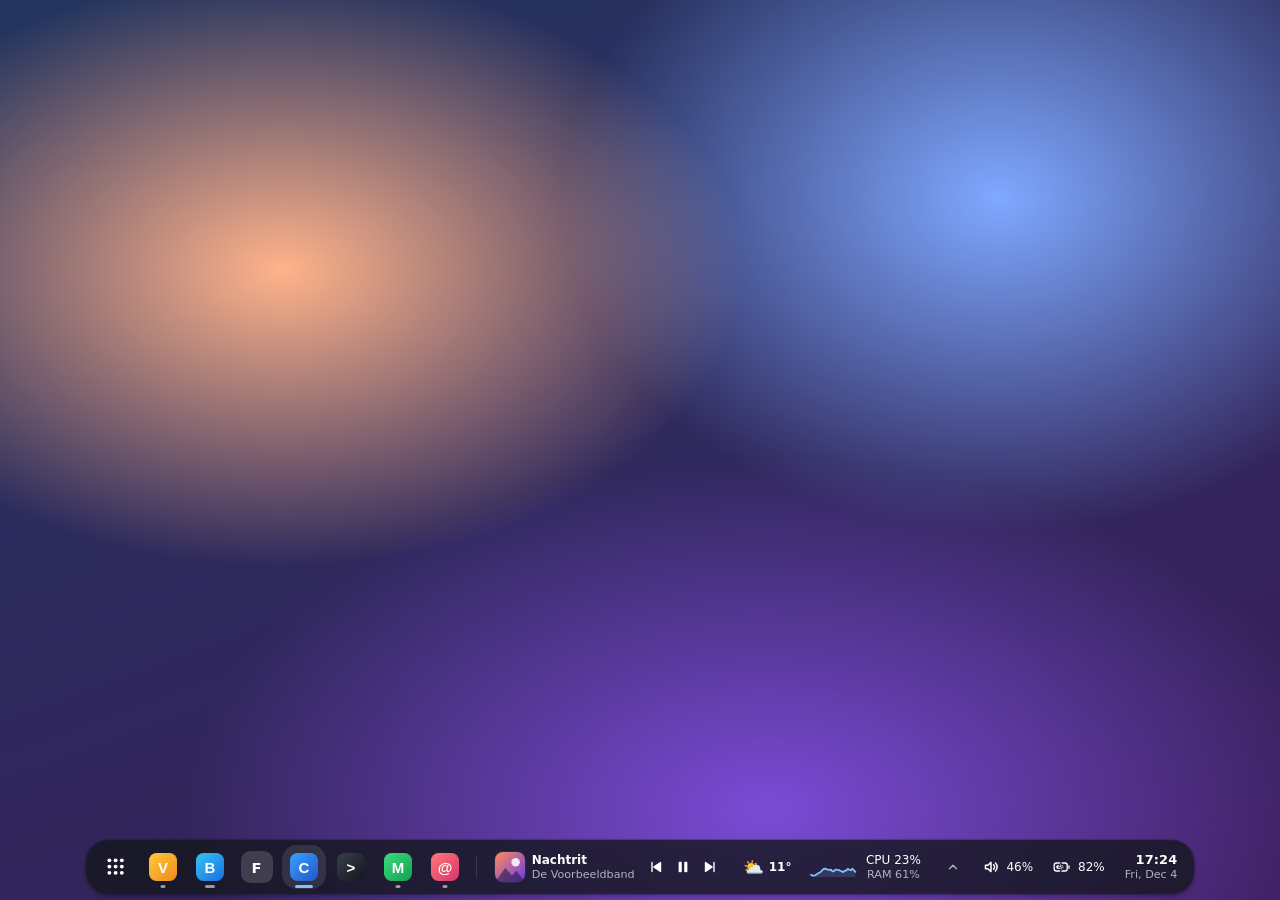
<file: ui/index.html>
<!doctype html>
<html lang="nl">
<head>
  <meta charset="utf-8">
  <meta name="viewport" content="width=device-width, initial-scale=1">
  <title>Dockey</title>
  <link rel="stylesheet" href="style.css">
</head>
<body class="dock-page">
  <div id="strip">
    <div id="dock">
      <button id="start" class="tile" title="Start"></button>
      <div id="apps"></div>
      <div class="sep" id="sep"></div>
      <div id="widgets"></div>
    </div>
  </div>
  <script type="module" src="dock.js"></script>
</body>
</html>
</file>
<file: ui/style.css>
/* Dockey — gedeelde stijl voor de balk (index.html) en het paneel (popup.html). */

:root {
  --pill: 54px;
  --icon: 32px;
  --radius: 22px;
  --margin: 6px;
  --font: 12px;
  /* Beweging: --ease voor vlakken, --spring voor iconen (schiet licht door). */
  --ease: cubic-bezier(.2, .8, .2, 1);
  --spring: cubic-bezier(.34, 1.56, .64, 1);
  --display: "Segoe UI Variable Display", "Segoe UI", system-ui, sans-serif;
  font-family: "Segoe UI Variable Text", "Segoe UI", system-ui, sans-serif;
}
html[data-size="s"] { --pill: 44px; --icon: 26px; --radius: 17px; --font: 11.5px; }
html[data-size="l"] { --pill: 64px; --icon: 40px; --radius: 26px; --font: 13px; }

/* ------------------------------------------------------------ thema's -- */
/* Elk thema levert dezelfde set kleuren. Plat, zoals Windows 11: een effen
   (doorschijnende) kleur zonder glans of lichtranden, met een dunne rand
   (--border), een haarfijne contour buitenom (--ring) die de balk ook op een
   licht bureaublad afbakent, en een zachte schaduw (--drop). Die schaduw
   blijft binnen de marge van 6 px rond de balk, anders snijdt de rand van het
   venster hem af. */

/* Rookglas: donker, licht doorschijnend. Geen lichte lijn rondom (die viel op
   een donkere achtergrond hard op), wel een donkere contour buitenom. */
html, html[data-theme="rookglas"] {
  --bg: rgba(21, 23, 31, .8);
  --bg-solid: #1c1e27;
  --border: rgba(255, 255, 255, .06);
  --ring: rgba(0, 0, 0, .32);
  --drop: 0 2px 5px rgba(0, 0, 0, .3);
  --ink: #fff;
  --ink-2: rgba(255, 255, 255, .66);
  --hover: rgba(255, 255, 255, .1);
  --pressed: rgba(255, 255, 255, .16);
  --line: rgba(255, 255, 255, .12);
  --accent: #7cc4ff;
  --panel: rgba(27, 29, 38, .98);
  --card: rgba(255, 255, 255, .045);
  --thumb: rgba(255, 255, 255, .17);
  --danger: #ff8f8f;
  --warn: #ffcf70;
  --bg-max: rgba(25, 27, 35, .97);
}
html[data-theme="glas"] {
  --bg: rgba(60, 72, 98, .8);
  --bg-solid: #4c5a74;
  --border: rgba(255, 255, 255, .16);
  --ring: rgba(10, 20, 40, .22);
  --drop: 0 2px 6px rgba(10, 20, 40, .26);
  --ink: #fff;
  --ink-2: rgba(255, 255, 255, .88);
  --hover: rgba(255, 255, 255, .18);
  --pressed: rgba(255, 255, 255, .28);
  --line: rgba(255, 255, 255, .28);
  --accent: #fff;
  --panel: rgba(70, 82, 104, .97);
  --card: rgba(255, 255, 255, .09);
  --thumb: rgba(255, 255, 255, .3);
  --danger: #ffb0b0;
  --warn: #ffe08f;
  --bg-max: rgba(72, 84, 107, .96);
}
html[data-theme="zwart"] {
  --bg: #0b0b0d;
  --bg-solid: #0b0b0d;
  --border: rgba(255, 255, 255, .05);
  --ring: rgba(0, 0, 0, .5);
  --drop: 0 2px 5px rgba(0, 0, 0, .4);
  --ink: #f4f4f6;
  --ink-2: rgba(244, 244, 246, .6);
  --hover: rgba(255, 255, 255, .08);
  --pressed: rgba(255, 255, 255, .14);
  --line: rgba(255, 255, 255, .1);
  --accent: #fff;
  --panel: #121215;
  --card: rgba(255, 255, 255, .04);
  --thumb: rgba(255, 255, 255, .16);
  --danger: #ff8f8f;
  --warn: #ffcf70;
  --bg-max: #0b0b0d;
}
html[data-theme="wit"] {
  --bg: rgba(250, 250, 252, .96);
  --bg-solid: #fafafc;
  --border: rgba(0, 0, 0, .07);
  --ring: rgba(0, 0, 0, .05);
  --drop: 0 2px 6px rgba(20, 24, 40, .13);
  --ink: #16181d;
  --ink-2: rgba(22, 24, 29, .6);
  --hover: rgba(0, 0, 0, .055);
  --pressed: rgba(0, 0, 0, .1);
  --line: rgba(0, 0, 0, .09);
  --accent: #1f6fd6;
  --panel: #fdfdfe;
  --card: rgba(0, 0, 0, .035);
  --thumb: #fff;
  --danger: #c62828;
  --warn: #9a5b00;
  --bg-max: #f6f6f8;
}
html[data-theme="middernacht"] {
  --bg: linear-gradient(120deg, rgba(14, 18, 46, .93), rgba(34, 20, 64, .93));
  --bg-solid: #171637;
  --border: rgba(150, 160, 255, .12);
  --ring: rgba(5, 5, 25, .4);
  --drop: 0 2px 5px rgba(5, 5, 25, .4);
  --ink: #eef0ff;
  --ink-2: rgba(226, 230, 255, .66);
  --hover: rgba(160, 170, 255, .14);
  --pressed: rgba(160, 170, 255, .23);
  --line: rgba(160, 170, 255, .2);
  --accent: #a3adff;
  --panel: #191a3c;
  --card: rgba(160, 170, 255, .07);
  --thumb: rgba(160, 170, 255, .26);
  --danger: #ff9bb0;
  --warn: #ffd68a;
  --bg-max: linear-gradient(120deg, #11153a, #241848);
}
/* Glas met echte vervaging (acrylic, zie backdrop.rs). Windows vervaagt het
   bureaublad achter de balk en het paneel en rondt die vlakken af met een vaste
   straal van 8 px; de interface volgt die straal. De tint mag doorzichtiger,
   want wat erachter ligt is nu wazig. Zonder ondersteuning (Windows 10) blijft
   Glas zoals hierboven. */
html[data-acrylic][data-theme="glas"] {
  --bg: rgba(52, 64, 90, .5);
  --bg-max: rgba(58, 70, 96, .62);
  --panel: rgba(58, 70, 96, .62);
}
/* De vormen hieronder horen bij de stijl Dockey; de andere stijlen (onderaan)
   kiezen hun eigen hoeken. */
html[data-acrylic][data-style="dockey"] { --radius: 8px; }
html[data-acrylic][data-style="dockey"] .tile, html[data-acrylic][data-style="dockey"] .w,
html[data-acrylic][data-style="dockey"][data-layout] .tile, html[data-acrylic][data-style="dockey"][data-layout] .w { border-radius: 6px; }
html[data-acrylic][data-style="dockey"][data-layout="panel"]:not([data-max]) #dock { border-radius: var(--radius); }
html[data-acrylic][data-style="dockey"] #panel { border-radius: var(--radius); }
html[data-acrylic][data-style="dockey"] .card { border-radius: 8px; }
html[data-acrylic][data-style="dockey"] .item, html[data-acrylic][data-style="dockey"] .item > button.go { border-radius: 6px; }

/* Hoog contrast: zwart met witte lijnen en geel accent, goed leesbaar. */
html[data-theme="contrast"] {
  --bg: #000;
  --bg-solid: #000;
  --border: #fff;
  --ring: #000;
  --drop: none;
  --ink: #fff;
  --ink-2: #fff;
  --hover: rgba(255, 255, 255, .22);
  --pressed: rgba(255, 255, 255, .36);
  --line: #fff;
  --accent: #ffee00;
  --panel: #000;
  --card: #000;
  --thumb: rgba(255, 238, 0, .35);
  --danger: #ff7b7b;
  --warn: #ffee00;
  --bg-max: #000;
}

/* ------------------------------------------------- thema Automatisch -- */
/* De kleuren van de gekozen stijl. Licht of donker volgt de taakbalk van
   Windows (data-light) en het accent volgt de accentkleur van Windows
   (--sys-accent), behalve bij Adwaita en Breeze: die houden hun eigen blauw. */
html[data-theme="auto"] {
  --sys: var(--sys-accent, #0078d4);
  --bg: rgba(21, 23, 31, .8);
  --bg-solid: #1c1e27;
  --border: rgba(255, 255, 255, .06);
  --ring: rgba(0, 0, 0, .32);
  --drop: 0 2px 5px rgba(0, 0, 0, .3);
  --ink: #fff;
  --ink-2: rgba(255, 255, 255, .66);
  --hover: rgba(255, 255, 255, .1);
  --pressed: rgba(255, 255, 255, .16);
  --line: rgba(255, 255, 255, .12);
  --accent: color-mix(in srgb, var(--sys) 62%, #fff);
  --panel: rgba(27, 29, 38, .98);
  --card: rgba(255, 255, 255, .045);
  --thumb: rgba(255, 255, 255, .17);
  --danger: #ff8f8f;
  --warn: #ffcf70;
  --bg-max: rgba(25, 27, 35, .97);
}
html[data-theme="auto"][data-light] {
  --bg: rgba(250, 250, 252, .96);
  --bg-solid: #fafafc;
  --border: rgba(0, 0, 0, .07);
  --ring: rgba(0, 0, 0, .05);
  --drop: 0 2px 6px rgba(20, 24, 40, .13);
  --ink: #16181d;
  --ink-2: rgba(22, 24, 29, .6);
  --hover: rgba(0, 0, 0, .055);
  --pressed: rgba(0, 0, 0, .1);
  --line: rgba(0, 0, 0, .09);
  --accent: color-mix(in srgb, var(--sys) 85%, #000);
  --panel: #fdfdfe;
  --card: rgba(0, 0, 0, .035);
  --thumb: #fff;
  --danger: #c62828;
  --warn: #9a5b00;
  --bg-max: #f6f6f8;
}
/* Fluent: de taakbalk van Windows 11 (#202020 / #f3f3f3, Mica-achtig). */
html[data-theme="auto"][data-style="fluent"] {
  --bg: rgba(32, 32, 32, .9); --bg-solid: #202020; --bg-max: #1c1c1c;
  --panel: rgba(44, 44, 44, .98); --border: rgba(255, 255, 255, .08); --ring: rgba(0, 0, 0, .4);
  --hover: rgba(255, 255, 255, .07); --pressed: rgba(255, 255, 255, .11); --card: rgba(255, 255, 255, .05);
}
html[data-theme="auto"][data-style="fluent"][data-light] {
  --bg: rgba(243, 243, 243, .92); --bg-solid: #f3f3f3; --bg-max: #eeeeee;
  --panel: rgba(249, 249, 249, .98); --border: rgba(0, 0, 0, .08); --ring: rgba(0, 0, 0, .06);
  --hover: rgba(0, 0, 0, .045); --pressed: rgba(0, 0, 0, .08); --card: rgba(255, 255, 255, .7);
}
html[data-theme="auto"][data-style="fluent"][data-acrylic] { --bg: rgba(32, 32, 32, .62); --panel: rgba(40, 40, 40, .72); --bg-max: rgba(28, 28, 28, .9); }
html[data-theme="auto"][data-style="fluent"][data-acrylic][data-light] { --bg: rgba(243, 243, 243, .68); --panel: rgba(249, 249, 249, .78); --bg-max: rgba(238, 238, 238, .92); }
/* Cupertino: lichte of donkere, sterk vervaagde glasplaat met een lichte binnenrand. */
html[data-theme="auto"][data-style="cupertino"] {
  --bg: rgba(46, 46, 50, .86); --bg-solid: #2a2a2e; --bg-max: rgba(36, 36, 40, .97);
  --panel: rgba(40, 40, 44, .97); --border: rgba(255, 255, 255, .14); --ring: rgba(0, 0, 0, .55);
  --accent: color-mix(in srgb, var(--sys) 75%, #fff); --line: rgba(255, 255, 255, .16);
}
html[data-theme="auto"][data-style="cupertino"][data-light] {
  --bg: rgba(246, 246, 248, .9); --bg-solid: #f4f4f6; --bg-max: rgba(240, 240, 242, .98);
  --panel: rgba(250, 250, 252, .97); --border: rgba(255, 255, 255, .55); --ring: rgba(0, 0, 0, .14);
  --accent: var(--sys); --ink: #1d1d1f; --ink-2: rgba(29, 29, 31, .58); --line: rgba(0, 0, 0, .1);
}
html[data-theme="auto"][data-style="cupertino"][data-acrylic] { --bg: rgba(46, 46, 50, .5); --panel: rgba(40, 40, 44, .72); }
html[data-theme="auto"][data-style="cupertino"][data-acrylic][data-light] { --bg: rgba(250, 250, 252, .45); --panel: rgba(250, 250, 252, .74); }
/* Adwaita (GNOME): effen en dekkend, met het blauw van GNOME. */
html[data-theme="auto"][data-style="adwaita"] {
  --bg: rgba(36, 36, 36, .97); --bg-solid: #242424; --bg-max: #1e1e1e;
  --panel: #2e2e32; --border: rgba(255, 255, 255, .07); --ring: rgba(0, 0, 0, .5);
  --ink: #fff; --ink-2: rgba(255, 255, 255, .7); --hover: rgba(255, 255, 255, .1); --pressed: rgba(255, 255, 255, .16);
  --line: rgba(255, 255, 255, .13); --accent: #78aeed; --card: rgba(255, 255, 255, .08); --thumb: rgba(255, 255, 255, .15);
}
html[data-theme="auto"][data-style="adwaita"][data-light] {
  --bg: rgba(250, 250, 250, .97); --bg-solid: #fafafa; --bg-max: #f6f6f6;
  --panel: #ffffff; --border: rgba(0, 0, 0, .08); --ring: rgba(0, 0, 0, .07);
  --ink: rgba(0, 0, 6, .8); --ink-2: rgba(0, 0, 6, .55); --hover: rgba(0, 0, 6, .07); --pressed: rgba(0, 0, 6, .12);
  --line: rgba(0, 0, 6, .1); --accent: #1c71d8; --card: rgba(0, 0, 6, .04); --thumb: #fff;
}
/* Breeze (KDE Plasma): koel grijs met het Plasma-blauw. */
html[data-theme="auto"][data-style="breeze"] {
  --bg: rgba(32, 35, 38, .95); --bg-solid: #202326; --bg-max: #1c1e21;
  --panel: #292c30; --border: rgba(255, 255, 255, .08); --ring: rgba(0, 0, 0, .45);
  --ink: #fcfcfc; --ink-2: rgba(252, 252, 252, .66); --hover: rgba(61, 174, 233, .2); --pressed: rgba(61, 174, 233, .32);
  --line: rgba(252, 252, 252, .12); --accent: #3daee9; --card: rgba(252, 252, 252, .05); --thumb: rgba(61, 174, 233, .35);
}
html[data-theme="auto"][data-style="breeze"][data-light] {
  --bg: rgba(239, 240, 241, .96); --bg-solid: #eff0f1; --bg-max: #e8e9ea;
  --panel: #fcfcfc; --border: rgba(0, 0, 0, .1); --ring: rgba(0, 0, 0, .08);
  --ink: #232629; --ink-2: rgba(35, 38, 41, .62); --hover: rgba(61, 174, 233, .18); --pressed: rgba(61, 174, 233, .3);
  --line: rgba(35, 38, 41, .12); --accent: #2980b9; --card: rgba(255, 255, 255, .7); --thumb: rgba(61, 174, 233, .3);
}

/* Afgeleide kleuren, voor elk thema gelijk. */
html {
  --accent-soft: color-mix(in srgb, var(--accent) 20%, transparent);
  --accent-glow: color-mix(in srgb, var(--accent) 65%, transparent);
}

* { box-sizing: border-box; }
html, body { margin: 0; height: 100%; background: transparent; overflow: hidden; }
body { color: var(--ink); font-size: var(--font); user-select: none; -webkit-user-select: none; cursor: default; }
button { font: inherit; color: inherit; background: none; border: 0; padding: 0; cursor: default; }
button:focus-visible, input:focus-visible { outline: 2px solid var(--accent); outline-offset: 1px; }
[hidden] { display: none !important; }
svg { display: block; flex: none; }
/* Afbeeldingen (logo's, albumhoes, iconen) niet als afbeelding laten meeslepen:
   dat breekt het slepen van widgets af. */
img { -webkit-user-drag: none; user-select: none; }

/* --------------------------------------------------------------- balk -- */
#strip { height: 100%; display: flex; align-items: center; justify-content: center; padding: 0 var(--margin); transition: padding .32s var(--ease); }
#dock {
  display: flex; align-items: center; gap: 3px;
  height: var(--pill); max-width: 100%; padding: 0 7px;
  position: relative; isolation: isolate;
  border: 1px solid var(--border); border-radius: var(--radius);
  box-shadow: 0 0 0 .5px var(--ring, transparent), var(--drop, 0 2px 6px rgba(0, 0, 0, .28));
  min-width: 0;
  transition: min-width .32s var(--ease), height .32s var(--ease),
    min-height .32s var(--ease), width .32s var(--ease),
    border-radius .32s, padding .32s, box-shadow .32s;
}
/* De achtergrond in een eigen laag, zodat de transparantie-instelling
   (--bg-opacity, zie api.js) ook werkt bij een verloop als in Nacht. */
#dock::before {
  content: ""; position: absolute; inset: -1px; z-index: -1; pointer-events: none;
  border-radius: inherit; background: var(--bg); opacity: var(--bg-opacity, 1);
  transition: opacity .2s;
}
html[data-layout="bar"] { --margin: 0px; }
html[data-layout="bar"] #dock { width: 100%; border-radius: 0; border-width: 1px 0 0; box-shadow: none; padding: 0 8px; }
html[data-layout="bar"][data-pos="top"] #dock { border-width: 0 0 1px; box-shadow: none; }
html[data-layout="bar"] #sep { visibility: hidden; margin-left: auto; }

/* Paneel (zoals KDE Plasma): zwevend over de volle breedte, met een marge rondom
   en afgeronde hoeken; apps links, widgets rechts. Bij een gemaximaliseerd
   venster plakt het tegen de rand (zie data-max). */
html[data-layout="panel"] #dock { width: 100%; padding: 0 8px; border-radius: calc(var(--radius) - 6px); }
html[data-layout="panel"] #sep { visibility: hidden; margin-left: auto; }

/* Een venster staat tegen de balk aan: de dock schuift uit tot de volle
   breedte én hoogte van zijn strook en wordt ondoorzichtig, zodat er geen
   bureaubladachtergrond meer rond de balk te zien is. De apps blijven links
   en de widgets schuiven mee naar rechts. */
html[data-max] #strip { padding: 0; }
html[data-max] #dock {
  min-width: 100%; height: 100%; padding: 0 8px;
  border-radius: 0; border-width: 1px 0 0; box-shadow: none;
}
/* Tegen een gemaximaliseerd venster altijd dekkend: daar hoort geen bureaublad door te schijnen. */
html[data-max] #dock::before { background: var(--bg-max, var(--bg)); opacity: 1; }
html[data-max][data-pos="top"] #dock { border-width: 0 0 1px; }
html[data-max][data-orient="v"] #strip { padding: 0; }
html[data-max][data-orient="v"] #dock { min-width: 0; width: 100%; min-height: 100%; height: auto; padding: 8px 0; border-width: 0 1px 0 0; }
html[data-max][data-pos="right"] #dock { border-width: 0 0 0 1px; }
html[data-max] #sep { visibility: hidden; margin-left: auto; }

#apps { display: flex; align-items: center; gap: 3px; min-width: 0; overflow: hidden; }
/* Scheidingslijn die naar de uiteinden vervaagt. */
.sep { width: 1px; height: 52%; margin: 0 6px; background: linear-gradient(transparent, var(--line) 22%, var(--line) 78%, transparent); flex: none; }

.tile {
  position: relative; flex: none; display: grid; place-items: center;
  width: calc(var(--pill) - 10px); height: calc(var(--pill) - 10px);
  border-radius: calc(var(--radius) - 7px); min-width: 0;
  transition: background-color .16s, box-shadow .16s;
}
html[data-layout="bar"] .tile, html[data-layout="panel"] .tile, html[data-max] .tile { border-radius: 11px; }
.tile:hover { background: var(--hover); }
.tile:active, .tile.open { background: var(--pressed); }
.tile img, .tile .letter { width: var(--icon); height: var(--icon); transition: transform .22s var(--spring); }
.tile:hover img, .tile:hover .letter { transform: translateY(-2px) scale(1.08); }
.tile:active img, .tile:active .letter { transform: scale(.9); transition-duration: .08s; }
html[data-pos="top"] .tile:hover img, html[data-pos="top"] .tile:hover .letter { transform: translateY(2px) scale(1.08); }
.tile .letter {
  display: grid; place-items: center; border-radius: 30%;
  background: var(--pressed); font-weight: 600; font-size: calc(var(--icon) * .46); text-transform: uppercase;
}
/* Streepje onder een app: draait = kort, actief = lang, in accentkleur. De
   stijlen (onderaan) passen dit aan met variabelen: lengte per toestand
   (--ind-run, --ind-multi, --ind-act), dikte (--ind-h), afstand tot de rand
   (--ind-gap), ronding (--ind-r), kleuren (--ind-c, --ind-ca) en een extra
   schaduw (--ind-shadow, bijv. een tweede stip). Verticaal wisselen lengte en
   dikte vanzelf om. */
.tile { --iw: 0px; }
.tile.running { --iw: var(--ind-run, 5px); }
.tile.multi { --iw: var(--ind-multi, 10px); }
.tile.active, .tile.attention { --iw: var(--ind-act, 18px); }
.tile::after {
  content: ""; position: absolute; left: 50%; bottom: var(--ind-gap, 1px); translate: -50% 0;
  width: var(--iw); height: var(--ind-h, 3px); border-radius: var(--ind-r, 3px);
  background: var(--ind-c, var(--ink-2)); opacity: .85; box-shadow: var(--ind-shadow, none);
  transition: width .26s var(--spring), height .26s var(--spring), background-color .2s, box-shadow .2s, opacity .2s;
}
html[data-pos="top"] .tile::after { bottom: auto; top: var(--ind-gap, 1px); }
.tile.active::after { background: var(--ind-ca, var(--accent)); opacity: 1; }
.tile.active { background: var(--hover); }
/* Een app vraagt aandacht: een paar keer oranje pulseren, daarna oranje
   blijven tot je het venster opent (zoals de Windows-taakbalk). */
.tile.attention { background: rgba(245, 158, 11, .3); animation: attention .9s ease-in-out 6 alternate; }
.tile.attention::after { background: #f59e0b; opacity: 1; }
@keyframes attention { from { background-color: rgba(245, 158, 11, .5); } to { background-color: rgba(245, 158, 11, .12); } }
/* Voortgang (kopiëren, downloaden): een balkje onder het icoon. */
.tile .progress {
  position: absolute; left: 20%; right: 20%; bottom: 6px; height: 3px; border-radius: 2px; overflow: hidden;
  background: color-mix(in srgb, var(--ink) 20%, transparent); pointer-events: none;
}
html[data-pos="top"] .tile .progress { bottom: auto; top: 6px; }
.tile .progress i { display: block; height: 100%; width: 0; border-radius: inherit; background: #3fb950; transition: width .3s ease-out; }
.tile .progress[data-state="paused"] i { background: #e3b341; }
.tile .progress[data-state="error"] i { background: #f85149; }
.tile .progress[data-state="busy"] i { width: 35%; animation: busy 1.3s linear infinite; }
@keyframes busy { from { translate: -100% 0; } to { translate: 290% 0; } }
/* Badge van de app (bijv. aantal ongelezen berichten), rechtsonder op het icoon. */
.tile img.overlay {
  position: absolute; right: 4px; bottom: 4px; width: calc(var(--icon) * .5); height: calc(var(--icon) * .5);
  transform: none !important; pointer-events: none; filter: drop-shadow(0 0 1px rgba(0, 0, 0, .5));
}
.tile.dragging { background: var(--pressed); box-shadow: 0 0 0 1px var(--line), 0 3px 8px rgba(0, 0, 0, .25); z-index: 1; }
html.sorting .tile { transition: none; }
#start { color: var(--ink); }
/* Er staat een nieuwe versie klaar. */
#start.has-update::before {
  content: ""; position: absolute; top: 5px; right: 5px; width: 8px; height: 8px; border-radius: 50%;
  background: var(--accent); box-shadow: 0 0 0 2px var(--bg-solid);
}
#start svg { width: calc(var(--icon) * .6); height: calc(var(--icon) * .6); }
/* Het icoon van de gekozen stijl (dock.js zet ze er allemaal in). */
.start-glyph { display: none; transition: transform .22s var(--spring); }
html:not([data-style]) .start-glyph[data-for="dockey"],
html[data-style="dockey"] .start-glyph[data-for="dockey"],
html[data-style="fluent"] .start-glyph[data-for="fluent"],
html[data-style="cupertino"] .start-glyph[data-for="cupertino"],
html[data-style="adwaita"] .start-glyph[data-for="adwaita"],
html[data-style="breeze"] .start-glyph[data-for="breeze"] { display: grid; }
html[data-style="fluent"] #start { color: var(--accent); }
html[data-style="fluent"] #start svg { width: calc(var(--icon) * .76); height: calc(var(--icon) * .76); }
html[data-style="adwaita"] #start svg, html[data-style="breeze"] #start svg { width: calc(var(--icon) * .72); height: calc(var(--icon) * .72); }

/* ---------------------------------------------- verticaal (links/rechts) -- */
/* Zoals de dock van Ubuntu: apps bovenaan, widgets daaronder en de knop met
   het puntenraster helemaal onderaan. */
html[data-orient="v"] #strip { flex-direction: column; padding: var(--margin) 0; }
html[data-orient="v"] #dock { flex-direction: column; width: var(--pill); height: auto; max-height: 100%; padding: 6px 0; }
html[data-orient="v"] #apps { flex-direction: column; min-height: 0; overflow-y: auto; scrollbar-width: none; }
html[data-orient="v"] #apps::-webkit-scrollbar { display: none; }
html[data-orient="v"] .sep { width: 52%; height: 1px; margin: 6px 0; background: linear-gradient(90deg, transparent, var(--line) 22%, var(--line) 78%, transparent); }
html[data-orient="v"] #start { order: 9; }
html[data-orient="v"] .tile::after {
  left: var(--ind-gap, 1px); right: auto; top: 50%; bottom: auto; translate: 0 -50%;
  width: var(--ind-h, 3px); height: var(--iw);
  box-shadow: var(--ind-shadow-v, var(--ind-shadow, none));
  transition: height .16s, background-color .16s;
}
html[data-pos="right"] .tile::after { left: auto; right: var(--ind-gap, 1px); }
html[data-pos="left"] .tile:hover img, html[data-pos="left"] .tile:hover .letter { transform: translateX(1.5px) scale(1.07); }
html[data-pos="right"] .tile:hover img, html[data-pos="right"] .tile:hover .letter { transform: translateX(-1.5px) scale(1.07); }

html[data-layout="bar"][data-orient="v"] #dock { width: 100%; height: 100%; border-width: 0 1px 0 0; padding: 8px 0; box-shadow: none; }
html[data-layout="bar"][data-pos="right"] #dock { border-width: 0 0 0 1px; }
html[data-layout="panel"][data-orient="v"] #dock { width: var(--pill); height: 100%; padding: 8px 0; }
html[data-layout="bar"][data-orient="v"] #sep, html[data-layout="panel"][data-orient="v"] #sep, html[data-max][data-orient="v"] #sep { margin: auto 0 0; }

/* ------------------------------------------------------------ widgets -- */
#widgets { display: flex; align-items: center; gap: 2px; flex: none; }
.w {
  display: flex; align-items: center; gap: 7px; flex: none;
  height: calc(var(--pill) - 12px); padding: 0 9px; border-radius: calc(var(--radius) - 8px);
  font-variant-numeric: tabular-nums; white-space: nowrap; transition: background-color .16s, box-shadow .16s;
}
html[data-layout="bar"] .w, html[data-layout="panel"] .w, html[data-max] .w { border-radius: 11px; }
.w.click:hover { background: var(--hover); }
.w.click:active, .w.open { background: var(--pressed); }
.two { display: flex; flex-direction: column; line-height: 1.22; min-width: 0; }
.two .sub, .dim { color: var(--ink-2); font-size: .93em; }
.end { align-items: flex-end; text-align: right; }
html[data-size="s"] .two .sub { display: none; }

.media .art { width: calc(var(--icon) - 2px); height: calc(var(--icon) - 2px); border-radius: 8px; object-fit: cover; box-shadow: 0 0 0 .5px var(--line); }
.media .two { max-width: 148px; }
.media .two span { overflow: hidden; text-overflow: ellipsis; }
.media .main { font-weight: 600; }
.media .ctl { display: flex; gap: 1px; margin-left: 1px; }
.media .ctl button { display: grid; place-items: center; width: 26px; height: 26px; border-radius: 50%; transition: background-color .14s, transform .18s var(--spring); }
.media .ctl button:hover { background: var(--hover); }
.media .ctl button:active { background: var(--pressed); transform: scale(.88); }

.system .spark { width: 46px; height: 20px; overflow: visible; }
.system .spark polyline { fill: none; stroke: var(--accent); stroke-width: 1.75; stroke-linejoin: round; stroke-linecap: round; vector-effect: non-scaling-stroke; }
.system .spark polygon { fill: var(--accent); opacity: .16; }
.system .two { min-width: 58px; }
.network .row { display: flex; align-items: center; gap: 3px; }
.network svg { width: 11px; height: 11px; color: var(--ink-2); }
.network .two { min-width: 68px; line-height: 1.25; }
html[data-size="s"] .network .two .sub { display: flex; }
.weather { gap: 5px; }
.weather .emoji { font-size: 1.4em; line-height: 1; }
.weather .main { font-weight: 600; }
.clock .main { font-family: var(--display); font-weight: 600; font-size: 1.08em; letter-spacing: .01em; }
/* Systeemvak */
.tray { gap: 1px; padding: 0 5px; }
.tray-icons { display: flex; align-items: center; gap: 1px; }
.tray-icon, .tray-more { display: grid; place-items: center; width: 28px; height: 28px; border-radius: 8px; flex: none; transition: background-color .14s; }
.tray-icon:hover, .tray-more:hover { background: var(--hover); }
.tray-icon:active, .tray-more:active, .tray-more.open { background: var(--pressed); }
.tray-icon img { width: 18px; height: 18px; }
.tray-more svg { width: 14px; height: 14px; color: var(--ink-2); transition: rotate .15s; }
html[data-pos="top"] .tray-more svg { rotate: 180deg; }
html[data-pos="left"] .tray-more svg { rotate: 90deg; }
html[data-pos="right"] .tray-more svg { rotate: -90deg; }
html[data-orient="v"] .tray, html[data-orient="v"] .tray-icons { flex-direction: column; }
html[data-orient="v"] .w.tray { padding: 4px 0; }

/* Slepen om de volgorde te veranderen */
.w.dragging { background: var(--pressed); box-shadow: 0 0 0 1px var(--line), 0 3px 8px rgba(0, 0, 0, .25); position: relative; z-index: 1; }
html.sorting, html.sorting * { cursor: grabbing !important; }
html.sorting .w { transition: none; }

.agenda { padding: 0 8px; }
.agenda .ico { position: relative; display: grid; place-items: center; }
.agenda .ico svg { width: 19px; height: 19px; }
.agenda .dot { position: absolute; right: -3px; top: -2px; width: 7px; height: 7px; border-radius: 50%; box-shadow: 0 0 0 1.5px var(--bg-solid); }
.agenda[data-status="error"] .ico { color: var(--danger); }

.custom .ico { display: grid; place-items: center; font-size: 1.35em; line-height: 1; }
.custom .ico img { width: calc(var(--icon) - 6px); height: calc(var(--icon) - 6px); border-radius: 7px; }
.custom .two { max-width: 150px; }
.custom .main { overflow: hidden; text-overflow: ellipsis; }
.custom[data-status="warning"] .main { color: var(--warn); }
/* Statuswidget met icoon: alleen het icoon. Geen rand = alles in orde,
   geel/oranje = aandacht, rood = storing, gestippeld en vaag = niet bereikbaar. */
.custom.status-icon { padding: 0 7px; }
.custom.status-icon .two { display: none; }
.custom.status-icon .ico { width: calc(var(--icon) - 4px); height: calc(var(--icon) - 4px); border-radius: 10px; transition: box-shadow .2s; }
.custom.status-icon .ico img { width: 100%; height: 100%; border-radius: 10px; }
.custom.status-icon[data-status="warning"] .ico { box-shadow: 0 0 0 2px var(--bg-solid), 0 0 0 4px var(--warn); }
.custom.status-icon[data-status="critical"] .ico { box-shadow: 0 0 0 2px var(--bg-solid), 0 0 0 4px var(--danger); }
.custom.status-icon[data-status="error"] .ico { opacity: .55; outline: 1.5px dashed var(--ink-2); outline-offset: 2px; }
.custom[data-status="critical"] .main, .custom[data-status="error"] .main { color: var(--danger); }

/* Widgets in een smalle, verticale dock: gestapeld en zonder bijzaken. */
html[data-orient="v"] #widgets { flex-direction: column; gap: 2px; }
html[data-orient="v"] .w {
  flex-direction: column; justify-content: center; gap: 3px;
  width: calc(var(--pill) - 8px); height: auto; min-height: 34px; padding: 6px 0;
  font-size: calc(var(--font) - 1px);
}
html[data-orient="v"] .two { align-items: center; text-align: center; }
html[data-orient="v"] .two .sub { font-size: .9em; }
html[data-orient="v"] .media .two,
html[data-orient="v"] .media [data-cmd="prev"],
html[data-orient="v"] .media [data-cmd="next"],
html[data-orient="v"] .weather .sub,
html[data-orient="v"] .system .sub,
html[data-orient="v"] .custom .sub { display: none; }
html[data-orient="v"] .media .ctl { margin: 0; }
html[data-orient="v"] .system .spark { width: 32px; height: 14px; }
html[data-orient="v"] .system .two, html[data-orient="v"] .network .two { min-width: 0; }
html[data-orient="v"] .network svg { width: 9px; height: 9px; }
html[data-orient="v"] .clock .main { font-size: 1em; }

/* ------------------------------------------------------------- paneel -- */
.popup-page { font-size: 13px; }
/* Het venster is 12 px groter dan het paneel aan elke kant; de schaduw blijft
   daarbinnen. */
#panel {
  position: absolute; left: 12px; top: 12px; width: 268px;
  background: var(--panel); border: 1px solid var(--border); border-radius: 18px;
  box-shadow:
    0 0 0 .5px var(--ring, transparent),
    0 1px 3px rgba(0, 0, 0, .16),
    0 6px 10px -3px rgba(0, 0, 0, .32);
  padding: 6px; overflow: hidden auto;
  /* --avail = vrije schermhoogte naast de balk; het paneel past daar altijd in. */
  max-height: calc(var(--avail, 660px) - 24px);
}
#panel.settings { width: 372px; padding: 0; display: flex; flex-direction: column; overflow: hidden; max-height: min(calc(var(--avail, 660px) - 24px), 660px); }
#panel.calendar { width: 292px; padding: 14px; }

/* Openen: het paneel komt vanaf de balk aanglijden. popup.js zet .pre zodra de
   inhoud klaarstaat en wisselt naar .enter als het venster zichtbaar wordt. */
#panel.pre { opacity: 0; }
#panel.enter { animation: panel-in .2s var(--ease); }
@keyframes panel-in { from { opacity: 0; transform: var(--panel-from, translateY(8px)) scale(.97); } }
#panel { transform-origin: 50% 100%; }
html[data-pos="top"] #panel { --panel-from: translateY(-8px); transform-origin: 50% 0; }
html[data-pos="left"] #panel { --panel-from: translateX(-8px); transform-origin: 0 50%; }
html[data-pos="right"] #panel { --panel-from: translateX(8px); transform-origin: 100% 50%; }
@media (prefers-reduced-motion: reduce) {
  #panel.enter { animation: none; }
  .tile img, .tile .letter, .tile::after { transition-duration: 0s; }
  .tile.attention { animation: none; }
  .tile .progress[data-state="busy"] i { animation: none; width: 100%; opacity: .6; }
}

/* Contextmenu, zoals in Windows 11: compact, kleine hoekstraal, regels van
   32 px, haarlijnen over de volle breedte. De kop noemt de app (met icoon);
   het actieve venster krijgt een accentstreepje. */
#panel.menu { width: 260px; padding: 4px; border-radius: 10px; }
.menu-title { display: flex; align-items: center; gap: 9px; padding: 8px 10px 6px; color: var(--ink-2); font-size: 12px; }
.menu-title span { overflow: hidden; text-overflow: ellipsis; white-space: nowrap; }
.menu-title img { width: 18px; height: 18px; border-radius: 4px; flex: none; }
.menu-title:has(img) { color: var(--ink); font-weight: 600; padding-bottom: 8px; }
.item { position: relative; display: flex; align-items: center; min-height: 32px; border-radius: 5px; transition: background-color .1s; }
.item:hover { background: var(--hover); }
.item:active { background: var(--pressed); }
.item > button.go { flex: 1; min-width: 0; align-self: stretch; display: flex; align-items: center; gap: 12px; padding: 0 10px; text-align: left; border-radius: 5px; }
.item > button.go span { overflow: hidden; text-overflow: ellipsis; white-space: nowrap; }
.item > button.go svg { color: var(--ink-2); flex: none; }
.item:hover > button.go svg { color: var(--ink); }
.item.bold > button.go span { font-weight: 600; }
.item.active::before { content: ""; position: absolute; left: 0; top: 50%; width: 3px; height: 16px; margin-top: -8px; border-radius: 2px; background: var(--accent); }
.item.danger:hover { background: color-mix(in srgb, var(--danger) 14%, transparent); }
.item.danger:hover > button.go, .item.danger:hover > button.go svg { color: var(--danger); }
.item > button.side { display: grid; place-items: center; width: 26px; height: 26px; margin-right: 3px; border-radius: 4px; color: var(--ink-2); opacity: 0; transition: opacity .1s, background-color .1s; }
.item:hover > button.side, .item > button.side:focus-visible { opacity: 1; }
.item > button.side:hover { background: var(--pressed); color: var(--ink); }
.rule { height: 1px; margin: 4px -4px; background: color-mix(in srgb, var(--line) 75%, transparent); }

/* ------------------------------------------------------ instellingen -- */
/* Opgebouwd zoals Instellingen in Windows 11: een kop per onderdeel (gewone
   zinsopbouw, geen hoofdletters), daaronder één kaart met regels die door een
   haarlijn gescheiden zijn. Label links, bediening rechts. */
.settings { --divider: color-mix(in srgb, var(--line) 70%, transparent); }
.settings-head { display: flex; align-items: center; justify-content: space-between; padding: 14px 12px 10px 18px; }
.settings-head h1 { margin: 0; font-family: var(--display); font-size: 16px; font-weight: 600; letter-spacing: -.005em; }
.settings-body { flex: 1; min-height: 0; overflow-y: auto; padding: 0 12px 14px; }
.settings-body.scrolled { box-shadow: inset 0 1px 0 var(--divider); }

.popup-page ::-webkit-scrollbar { width: 8px; height: 8px; }
.popup-page ::-webkit-scrollbar-button { display: none; }
.popup-page ::-webkit-scrollbar-track { background: transparent; }
.popup-page ::-webkit-scrollbar-thumb { background: var(--line); border-radius: 4px; border: 2px solid transparent; background-clip: padding-box; }
.popup-page ::-webkit-scrollbar-thumb:hover { background-color: var(--ink-2); }

.group + .group { margin-top: 18px; }
.group > h2 { margin: 2px 4px 7px; font-size: 12.5px; font-weight: 600; color: var(--ink); }
.card { border-radius: 10px; background: var(--card); box-shadow: inset 0 0 0 1px var(--border); }
.card > * { padding: 10px 12px; }
.card > * + * { border-top: 1px solid var(--divider); }
.card .note:empty { display: none; }

.field { display: flex; align-items: center; justify-content: space-between; gap: 14px; min-height: 48px; }
.field > div:first-child { min-width: 0; }
.field.stack { flex-direction: column; align-items: stretch; gap: 10px; }
.field.stack .seg button { flex: 1 1 auto; padding-inline: 6px; }
.hint, .field .hint { display: block; color: var(--ink-2); font-size: 11.5px; line-height: 1.35; margin-top: 2px; }

/* Keuzeknoppen naast elkaar */
.seg { display: flex; gap: 2px; padding: 2px; border-radius: 8px; background: var(--hover); flex: none; }
.seg button { padding: 4px 10px; border-radius: 6px; color: var(--ink-2); white-space: nowrap; transition: background-color .15s, color .15s, box-shadow .15s; }
.seg button:hover:not(.on) { color: var(--ink); background: var(--hover); }
.seg button.on { background: var(--thumb); color: var(--ink); box-shadow: 0 0 0 .5px var(--line), 0 1px 2px rgba(0, 0, 0, .14); }

/* Thema's: een klein bureaublad met de balk erop, in de kleur van het thema. */
.swatches { display: grid; grid-template-columns: repeat(4, 1fr); gap: 10px 8px; }
.swatches .swatch i { aspect-ratio: 2 / 1; }
.styles { display: grid; grid-template-columns: repeat(5, 1fr); gap: 8px; }
.swatch small { margin-top: -5px; font-size: 10.5px; opacity: .8; white-space: nowrap; }
.swatch { display: flex; flex-direction: column; align-items: center; gap: 6px; color: var(--ink-2); font-size: 11.5px; }
.swatch i {
  position: relative; display: block; width: 100%; aspect-ratio: 4 / 3; border-radius: 7px; overflow: hidden;
  background: linear-gradient(155deg, #a7b2cc, #5d6684 75%);
  box-shadow: inset 0 0 0 1px rgba(0, 0, 0, .14);
  transition: box-shadow .15s, outline-color .15s;
  outline: 2px solid transparent; outline-offset: 2px;
}
.swatch i b {
  position: absolute; left: 12%; right: 12%; bottom: 5px; height: 10px; border-radius: 4px;
  background: var(--sw); box-shadow: 0 0 0 .5px rgba(0, 0, 0, .35), 0 1px 2px rgba(0, 0, 0, .2);
}
/* Drie stipjes als iconen in de balk. */
.swatch i b::after {
  content: ""; position: absolute; left: 50%; top: 50%; width: 3px; height: 3px; margin: -1.5px 0 0 -1.5px; border-radius: 50%;
  background: var(--dot); box-shadow: -6px 0 var(--dot), 6px 0 var(--dot);
}
.swatch:hover i { outline-color: var(--line); }
.swatch.on { color: var(--ink); }
.swatch.on i { outline-color: var(--accent); }
.swatch i.rookglas { --sw: rgba(24, 26, 34, .88); --dot: rgba(255, 255, 255, .75); }
.swatch i.glas { --sw: rgba(222, 232, 250, .42); --dot: #fff; }
.swatch i.zwart { --sw: #0b0b0d; --dot: rgba(255, 255, 255, .7); }
.swatch i.wit { --sw: #fafafc; --dot: rgba(0, 0, 0, .5); }
.swatch i.middernacht { --sw: linear-gradient(120deg, #101438, #2c1a52); --dot: #b9c0ff; }
/* Automatisch: half donker, half licht, met een stip in de accentkleur. */
.swatch i.auto { --sw: linear-gradient(115deg, #1e2028 50%, #f4f4f6 50%); --dot: #8a8f99; }
.swatch i.auto b::after { background: var(--sys-accent, #0078d4); }
.swatch i.contrast { --sw: #000; --dot: #ffee00; }
.swatch i.contrast b { box-shadow: 0 0 0 1px #fff; }

/* Stijlen: dezelfde miniatuur, met de vorm van de balk in die stijl. */
.styles .swatch i b { --sw: rgba(24, 26, 34, .9); --dot: rgba(255, 255, 255, .8); }
.styles .swatch i b::before {
  content: ""; position: absolute; left: 50%; bottom: 1px; width: 5px; height: 1.5px; margin-left: -8.5px;
  border-radius: 1px; background: #7cc4ff;
}
.swatch i.st-fluent b { left: 0; right: 0; bottom: 0; border-radius: 0; --sw: rgba(32, 32, 32, .92); }
.swatch i.st-fluent b::before { width: 6px; margin-left: -9px; background: #4cc2ff; }
.swatch i.st-cupertino b { left: 20%; right: 20%; bottom: 4px; height: 11px; border-radius: 4px; --sw: rgba(240, 240, 244, .55); --dot: rgba(0, 0, 0, .55); box-shadow: inset 0 0 0 .5px rgba(255, 255, 255, .7), 0 1px 3px rgba(0, 0, 0, .25); }
.swatch i.st-cupertino b::before { width: 2px; height: 2px; border-radius: 50%; margin-left: -7px; background: rgba(0, 0, 0, .6); }
.swatch i.st-adwaita b { left: 16%; right: 16%; border-radius: 5px; --sw: #242424; }
.swatch i.st-adwaita b::before { width: 2px; height: 2px; border-radius: 50%; margin-left: -7px; background: #fff; }
.swatch i.st-breeze b { left: 4px; right: 4px; bottom: 3px; border-radius: 2px; --sw: rgba(32, 35, 38, .95); }
.swatch i.st-breeze b::before { bottom: 0; width: 5px; margin-left: -8.5px; height: 1.5px; background: #3daee9; }

/* Schakelaar zoals in Windows 11: open rand als hij uit staat. */
.toggle { position: relative; width: 40px; height: 20px; border-radius: 10px; flex: none; background: transparent; box-shadow: inset 0 0 0 1px var(--ink-2); transition: background-color .18s, box-shadow .18s; }
.toggle::after {
  content: ""; position: absolute; top: 4px; left: 4px; width: 12px; height: 12px; border-radius: 6px; background: var(--ink-2);
  transition: translate .24s var(--spring), width .15s, scale .15s, background-color .18s;
}
.toggle:hover { background: var(--hover); }
.toggle:hover::after { scale: 1.15; }
.toggle:active::after { width: 15px; }
.toggle.on { background: var(--accent); box-shadow: none; }
.toggle.on::after { translate: 20px 0; background: var(--bg-solid); }
.toggle.on:active::after { translate: 17px 0; }
.toggle.on:hover { filter: brightness(1.06); }

/* Widgets aan/uit: vinkjes in twee kolommen. */
.checks { display: grid; grid-template-columns: 1fr 1fr; gap: 1px 6px; padding: 6px 6px !important; }
.check-item { display: flex; align-items: center; gap: 10px; padding: 7px 6px; border-radius: 6px; text-align: left; transition: background-color .12s; }
.check-item:hover { background: var(--hover); }
.check-item i { display: grid; place-items: center; width: 16px; height: 16px; flex: none; border-radius: 4px; color: transparent; box-shadow: inset 0 0 0 1px var(--ink-2); transition: background-color .15s, box-shadow .15s, color .15s; }
.check-item i svg { width: 12px; height: 12px; stroke-width: 2.2; }
.check-item.on i { background: var(--accent); color: var(--bg-solid); box-shadow: none; }

.place-row .note { margin-top: 7px; min-height: 0; }
.place { display: flex; gap: 6px; }
.place input { flex: 1; min-width: 0; }

/* Invoervelden: haarlijn rondom, onderrand kleurt bij focus (Windows 11). */
.input, .place input {
  padding: 6px 10px; border-radius: 6px; font: inherit; font-size: 13px; color: var(--ink);
  border: 1px solid var(--line); border-bottom-color: color-mix(in srgb, var(--ink-2) 70%, transparent);
  background: color-mix(in srgb, var(--bg-solid) 55%, transparent);
  user-select: text; -webkit-user-select: text; transition: border-color .15s, box-shadow .15s, background-color .15s;
}
.input::placeholder, .place input::placeholder { color: var(--ink-2); opacity: .8; }
.place input:focus-visible, .input:focus-visible { outline: none; border-bottom-color: var(--accent); box-shadow: inset 0 -1px 0 var(--accent); background: var(--bg-solid); }

.btn { padding: 6px 12px; border-radius: 6px; background: var(--hover); box-shadow: inset 0 0 0 1px var(--line); white-space: nowrap; transition: background-color .15s, box-shadow .15s, transform .15s var(--spring); }
.btn:hover { background: var(--pressed); }
.btn:active { transform: scale(.97); }
.btn.primary { background: var(--accent); color: var(--bg-solid); font-weight: 600; box-shadow: none; }
.btn.primary:hover { filter: brightness(1.08); }
.note { color: var(--ink-2); font-size: 11.5px; margin-top: 6px; min-height: 15px; }
.icon-btn { display: grid; place-items: center; width: 30px; height: 30px; border-radius: 50%; color: var(--ink-2); transition: background-color .14s, color .14s; }
.icon-btn:hover { background: var(--hover); color: var(--ink); }
.settings .icon-btn { width: 28px; height: 28px; border-radius: 6px; flex: none; }

.settings-foot { display: flex; align-items: center; justify-content: space-between; padding: 8px 10px 8px 18px; border-top: 1px solid var(--divider); color: var(--ink-2); font-size: 11.5px; font-variant-numeric: tabular-nums; }
.settings-foot .btn { display: flex; align-items: center; gap: 7px; background: none; box-shadow: none; color: var(--ink-2); }
.settings-foot .btn:hover { color: var(--danger); background: color-mix(in srgb, var(--danger) 12%, transparent); }

.order-hint { display: flex; align-items: baseline; justify-content: space-between; gap: 10px; color: var(--ink-2); font-size: 11.5px; line-height: 1.35; }
.link { color: var(--accent); white-space: nowrap; text-decoration: underline; text-underline-offset: 2px; }
.customs { display: flex; flex-direction: column; }
.card > .customs { padding: 0; }
.customs > * { padding: 10px 12px; margin: 0; }
.customs > * + * { border-top: 1px solid var(--divider); }
.custom-row { display: flex; align-items: center; justify-content: space-between; gap: 10px; min-height: 48px; }
.custom-row .hint { overflow-wrap: anywhere; }
.actions { display: flex; gap: 6px; flex-wrap: wrap; margin-top: 6px; }
.card .actions, .customs .actions { margin-top: 0; }
.actions .btn { display: flex; align-items: center; gap: 6px; }
.custom-form { display: flex; flex-direction: column; gap: 9px; }
.custom-form .actions { margin-top: 3px; }
.custom-form .note { margin-top: 0; }
.form-row { display: flex; flex-direction: column; gap: 4px; color: var(--ink-2); font-size: 11.5px; }
.check { display: flex; align-items: center; gap: 8px; color: var(--ink-2); font-size: 12px; }
.check input {
  -webkit-appearance: none; appearance: none; display: grid; place-items: center; flex: none;
  width: 16px; height: 16px; margin: 0; border-radius: 4px; box-shadow: inset 0 0 0 1px var(--ink-2);
  transition: background-color .15s, box-shadow .15s;
}
.check input:checked { background: var(--accent); box-shadow: none; }
.check input:checked::after { content: ""; width: 4px; height: 8px; border: solid var(--bg-solid); border-width: 0 2px 2px 0; rotate: 45deg; translate: 0 -1px; }

/* Schuifregelaar (transparantie): dunne baan, gevuld tot de knop. */
.slider { display: flex; align-items: center; gap: 12px; }
.slider input[type="range"] { flex: 1; min-width: 0; margin: 0; height: 20px; background: transparent; -webkit-appearance: none; appearance: none; }
.slider input[type="range"]::-webkit-slider-runnable-track {
  height: 4px; border-radius: 2px;
  background: linear-gradient(to right, var(--accent) var(--fill, 0%), var(--pressed) var(--fill, 0%));
}
.slider input[type="range"]::-webkit-slider-thumb {
  -webkit-appearance: none; width: 20px; height: 20px; margin-top: -8px; border-radius: 50%;
  background: var(--accent);
  box-shadow: inset 0 0 0 5px var(--bg-solid), 0 0 0 1px var(--line), 0 1px 2px rgba(0, 0, 0, .3);
  transition: box-shadow .15s;
}
.slider input[type="range"]:hover::-webkit-slider-thumb { box-shadow: inset 0 0 0 4px var(--bg-solid), 0 0 0 1px var(--line), 0 1px 2px rgba(0, 0, 0, .3); }
.slider input[type="range"]:active::-webkit-slider-thumb { box-shadow: inset 0 0 0 6px var(--bg-solid), 0 0 0 1px var(--line), 0 1px 2px rgba(0, 0, 0, .3); }
.slider input[type="range"]:focus-visible { outline: none; }
.slider input[type="range"]:focus-visible::-webkit-slider-thumb { outline: 2px solid var(--accent); outline-offset: 2px; }
.slider-value { min-width: 36px; text-align: right; color: var(--ink-2); font-variant-numeric: tabular-nums; }

.cal-head { display: flex; align-items: center; justify-content: space-between; margin-bottom: 8px; }
.cal-head strong { font-family: var(--display); font-size: 15px; font-weight: 600; display: block; }
.cal-head strong::first-letter, .cal-today::first-letter { text-transform: uppercase; }
.cal-head div { display: flex; gap: 2px; }
.cal-today { color: var(--ink-2); margin-bottom: 10px; }
.cal-grid { display: grid; grid-template-columns: 26px repeat(7, 1fr); gap: 2px; text-align: center; font-variant-numeric: tabular-nums; }
.cal-grid span, .cal-grid .day { display: grid; place-items: center; height: 30px; border-radius: 8px; }
/* Dagen als rondjes, zoals in de kalender van Windows 11. */
.cal-grid .day { position: relative; width: 30px; justify-self: center; border-radius: 50%; font: inherit; font-variant-numeric: tabular-nums; transition: background-color .12s; }
.cal-grid .day:hover { background: var(--hover); }
.cal-grid .day.sel { box-shadow: inset 0 0 0 1.5px var(--accent); }
.cal-grid .day.has::after { content: ""; position: absolute; bottom: 3px; left: 50%; translate: -50% 0; width: 4px; height: 4px; border-radius: 50%; background: var(--c, var(--accent)); }
.cal-grid .day.today.has::after { background: var(--bg-solid); }
.cal-grid .dow, .cal-grid .wk { color: var(--ink-2); font-size: 11px; }
.cal-grid .out { color: var(--ink-2); opacity: .5; }
.cal-grid .today { background: var(--accent); color: var(--bg-solid); font-weight: 700; }
.cal-grid .day.today:hover { background: var(--accent); filter: brightness(1.08); }
.ag-list { margin-top: 10px; padding-top: 8px; border-top: 1px solid var(--line); max-height: 230px; overflow-y: auto; }
.ag-head { margin: 6px 0 4px; font-size: 11.5px; font-weight: 600; letter-spacing: .04em; text-transform: uppercase; color: var(--ink-2); }
.ag-head::first-letter { text-transform: uppercase; }
.ev { display: grid; grid-template-columns: 10px auto 1fr; align-items: baseline; gap: 8px; padding: 4px 2px; }
.ev .cal-dot { translate: 0 -1px; }
.ev-time { color: var(--ink-2); font-variant-numeric: tabular-nums; font-size: 12px; white-space: nowrap; }
.ev-text { display: flex; flex-direction: column; min-width: 0; }
.ev-title { overflow: hidden; text-overflow: ellipsis; white-space: nowrap; }
.ev-loc { color: var(--ink-2); font-size: 11.5px; overflow: hidden; text-overflow: ellipsis; white-space: nowrap; }
.note.warn { color: var(--danger); }
.cal-dot { display: inline-block; width: 9px; height: 9px; border-radius: 50%; flex: none; }
.cal-label { display: flex; align-items: center; gap: 10px; min-width: 0; }
.cal-colors { display: flex; gap: 8px; }
.cal-color { width: 22px; height: 22px; border-radius: 50%; }
.cal-color.on { box-shadow: 0 0 0 2px var(--panel), 0 0 0 4px var(--accent); }
.cal-help { color: var(--ink-2); font-size: 11.5px; line-height: 1.45; }
.cal-help summary { color: var(--accent); cursor: default; }
.cal-help p { margin: 6px 0 0; }
.cal-help strong { color: var(--ink); font-weight: 600; }

/* Weerpaneel */
#panel.weather { width: 312px; padding: 16px; }
.wx-head { display: flex; align-items: baseline; justify-content: space-between; color: var(--ink-2); font-size: 12px; }
.wx-head strong { color: var(--ink); font-family: var(--display); font-size: 15px; font-weight: 600; }
.wx-now { display: flex; align-items: center; gap: 12px; margin: 10px 0 4px; }
.wx-now .big { font-size: 42px; line-height: 1; }
.wx-now .temp { font-family: var(--display); font-size: 36px; font-weight: 600; line-height: 1; letter-spacing: -.01em; }
.wx-now .what { display: flex; flex-direction: column; gap: 2px; }
.wx-meta { color: var(--ink-2); font-size: 12px; }
.wx-hours { display: grid; grid-template-columns: repeat(8, 1fr); gap: 2px; margin: 12px 0 4px; padding: 8px 0; border-top: 1px solid var(--line); border-bottom: 1px solid var(--line); text-align: center; font-variant-numeric: tabular-nums; }
.wx-hours div { display: flex; flex-direction: column; gap: 3px; font-size: 12px; }
.wx-hours .h { color: var(--ink-2); font-size: 11px; }
.wx-hours .e { font-size: 16px; line-height: 1.1; }
.wx-hours .r, .wx-day .r { color: var(--accent); font-size: 10.5px; }
.wx-days { display: flex; flex-direction: column; margin-top: 4px; }
.wx-day { display: grid; grid-template-columns: 1fr 24px 44px 70px; align-items: center; gap: 6px; padding: 5px 0; font-variant-numeric: tabular-nums; }
.wx-day .d::first-letter { text-transform: uppercase; }
.wx-day .e { font-size: 17px; text-align: center; }
.wx-day .t { text-align: right; }
.wx-day .t span { color: var(--ink-2); }
.wx-sun { margin-top: 8px; padding-top: 8px; border-top: 1px solid var(--line); color: var(--ink-2); font-size: 12px; }

/* Updatepaneel */
#panel.update { width: 340px; padding: 16px; }
.upd-head strong { display: block; font-family: var(--display); font-size: 16px; font-weight: 600; }
.upd-head span { color: var(--ink-2); font-size: 12px; }
.upd-notes {
  margin: 12px 0 0; padding: 10px 12px; border-radius: 10px; background: var(--card);
  white-space: pre-wrap; font-size: 12px; line-height: 1.45; color: var(--ink-2);
  max-height: 220px; overflow-y: auto; user-select: text; -webkit-user-select: text;
}
#panel.update .actions { margin-top: 12px; }
.btn:disabled { opacity: .55; }


/* Systeemvak-paneel */
#panel.tray { width: 232px; padding: 10px; }
.tray-grid { display: grid; grid-template-columns: repeat(5, 1fr); gap: 4px; }
.tray-grid button { display: grid; place-items: center; height: 38px; border-radius: 11px; transition: background-color .12s; }
.tray-grid button:hover { background: var(--hover); }
.tray-grid button.pinned { background: var(--hover); box-shadow: inset 0 0 0 1.5px var(--accent); }
.tray-grid img { width: 20px; height: 20px; }
#panel.tray .note { margin: 0 2px 8px; }
.tray-foot { margin-top: 8px; padding-top: 8px; border-top: 1px solid var(--line); font-size: 12px; text-align: center; }

.cal-foot { display: flex; justify-content: flex-end; margin-top: 10px; padding-top: 10px; border-top: 1px solid var(--line); }
.cal-foot .btn { display: flex; align-items: center; gap: 7px; }

/* -------------------------------------------------- venstervoorbeelden -- */
/* Een kaart per venster, zoals de voorbeelden van de Windows-taakbalk. Het
   beeld (.pv-shot) tekent Windows er zelf overheen (DWM-thumbnail); hier
   staat alleen een leeg vlak. Net als bij het paneel is het venster 12 px
   groter dan het voorbeeld, voor de schaduw. */
.preview-page { font-size: 12px; }
#preview {
  position: absolute; left: 12px; top: 12px; display: flex; gap: 6px; padding: 8px;
  background: var(--panel); border: 1px solid var(--border); border-radius: 10px;
  box-shadow:
    0 0 0 .5px var(--ring, transparent),
    0 1px 3px rgba(0, 0, 0, .16),
    0 6px 10px -3px rgba(0, 0, 0, .32);
}
#preview.v { flex-direction: column; }
html[data-acrylic] #preview { border-radius: var(--radius); }
.pv-card { position: relative; display: flex; flex-direction: column; gap: 6px; padding: 6px 8px 8px; border-radius: 6px; cursor: default; transition: background-color .1s; }
#preview:not(.idle) .pv-card:hover { background: var(--hover); }
#preview:not(.idle) .pv-card:active { background: var(--pressed); }
.pv-card.active::after { content: ""; position: absolute; left: 50%; bottom: 2px; width: 16px; height: 3px; margin-left: -8px; border-radius: 2px; background: var(--accent); }
.pv-head { display: flex; align-items: center; gap: 8px; min-width: 0; height: 22px; }
.pv-head img { width: 16px; height: 16px; flex: none; }
.pv-title { flex: 1; min-width: 0; overflow: hidden; text-overflow: ellipsis; white-space: nowrap; color: var(--ink); }
.pv-close { display: grid; place-items: center; width: 22px; height: 22px; margin-right: -3px; border-radius: 4px; color: var(--ink-2); flex: none; opacity: 0; transition: opacity .1s, background-color .1s; }
#preview:not(.idle) .pv-card:hover .pv-close { opacity: 1; }
.pv-close:hover { background: color-mix(in srgb, var(--danger) 70%, transparent); color: #fff; }
.pv-box { display: grid; place-items: center; }
.pv-shot { border-radius: 2px; }
.pv-icon { width: 40px; height: 40px; opacity: .9; }
/* In de browser is er geen DWM: een nepvenster op de plek van het beeld. */
html.mock .pv-shot { background: linear-gradient(160deg, #e9edf5, #c9d2e3); box-shadow: inset 0 14px 0 #d7dce6; }

/* ============================================================ stijlen -- */
/* Een stijl bepaalt vorm en gedrag (hoeken, het streepje of stipje onder een
   app, hoveren); de kleuren komen van het thema. Dock, Paneel en Balk blijven
   in elke stijl werken. Dockey is de stijl hierboven. */

/* Fluent, zoals de taakbalk van Windows 11: kleine hoeken (8 px vlakken, 4 px
   knoppen), een kort streepje onder draaiende apps en een lang streepje in de
   accentkleur onder de actieve app, geen beweging bij hoveren. Als Paneel of
   Balk (en uitgeschoven tegen een gemaximaliseerd venster) staan Start en de
   apps in het midden, de widgets rechts. */
html[data-style="fluent"] { --radius: 8px; --ind-run: 6px; --ind-multi: 6px; --ind-act: 16px; --ind-gap: 2px; }
html[data-style="fluent"] .tile, html[data-style="fluent"] .w,
html[data-style="fluent"][data-layout] .tile, html[data-style="fluent"][data-layout] .w { border-radius: 4px; }
html[data-style="fluent"][data-layout="panel"]:not([data-max]) #dock { border-radius: var(--radius); }
html[data-style="fluent"] .tile:hover img, html[data-style="fluent"] .tile:hover .letter { transform: none; }
html[data-style="fluent"] .tile:active img, html[data-style="fluent"] .tile:active .letter { transform: scale(.86); }
html[data-style="fluent"][data-orient="h"]:is([data-layout="bar"], [data-layout="panel"], [data-max]) #dock {
  display: grid; grid-template-columns: 1fr auto minmax(0, max-content) 1fr; column-gap: 3px;
}
html[data-style="fluent"][data-orient="h"]:is([data-layout="bar"], [data-layout="panel"], [data-max]) #start { grid-column: 2; }
html[data-style="fluent"][data-orient="h"]:is([data-layout="bar"], [data-layout="panel"], [data-max]) #apps { grid-column: 3; }
html[data-style="fluent"][data-orient="h"]:is([data-layout="bar"], [data-layout="panel"], [data-max]) #sep { display: none; }
html[data-style="fluent"][data-orient="h"]:is([data-layout="bar"], [data-layout="panel"], [data-max]) #widgets { grid-column: 4; justify-self: end; }
html[data-style="fluent"] #panel, html[data-style="fluent"] #panel.menu, html[data-style="fluent"] #preview { border-radius: 8px; }
html[data-style="fluent"] .card, html[data-style="fluent"] .item, html[data-style="fluent"] .item > button.go { border-radius: 4px; }

/* Cupertino, zoals de dock van macOS: een ronde glasplaat, geen vlak achter
   een app, een stipje onder elke app die draait en iconen die bij hoveren
   groeien (de buren een beetje mee). */
html[data-style="cupertino"] {
  --radius: calc(var(--pill) * .33);
  --ind-run: 4px; --ind-multi: 4px; --ind-act: 4px; --ind-h: 4px; --ind-r: 50%; --ind-gap: 0px;
  --ind-c: var(--ink); --ind-ca: var(--ink);
}
html[data-style="cupertino"] #dock { box-shadow: 0 0 0 .5px var(--ring, transparent), 0 3px 6px rgba(0, 0, 0, .22); }
html[data-style="cupertino"] .tile:hover, html[data-style="cupertino"] .tile.active,
html[data-style="cupertino"] .tile.open, html[data-style="cupertino"] .tile:active { background: transparent; }
html[data-style="cupertino"] .tile img, html[data-style="cupertino"] .tile .letter { transform-origin: 50% 100%; transition: transform .2s var(--ease), filter .1s; }
html[data-style="cupertino"][data-pos="top"] .tile img, html[data-style="cupertino"][data-pos="top"] .tile .letter { transform-origin: 50% 0; }
html[data-style="cupertino"][data-pos="left"] .tile img, html[data-style="cupertino"][data-pos="left"] .tile .letter { transform-origin: 0 50%; }
html[data-style="cupertino"][data-pos="right"] .tile img, html[data-style="cupertino"][data-pos="right"] .tile .letter { transform-origin: 100% 50%; }
html[data-style="cupertino"] .tile:hover img, html[data-style="cupertino"] .tile:hover .letter { transform: scale(1.18); }
html[data-style="cupertino"] .tile:hover + .tile img, html[data-style="cupertino"] .tile:hover + .tile .letter,
html[data-style="cupertino"] .tile:has(+ .tile:hover) img, html[data-style="cupertino"] .tile:has(+ .tile:hover) .letter { transform: scale(1.07); }
html[data-style="cupertino"] .tile:active img, html[data-style="cupertino"] .tile:active .letter { transform: scale(1.18); filter: brightness(.65); }
html[data-style="cupertino"] #panel { border-radius: 14px; }
html[data-style="cupertino"] #panel.menu, html[data-style="cupertino"] .card { border-radius: 10px; }
html[data-style="cupertino"] #preview { border-radius: 12px; }
html[data-style="cupertino"] .item, html[data-style="cupertino"] .item > button.go { border-radius: 6px; }

/* Adwaita, zoals GNOME: ruime ronde vormen, stipjes onder draaiende apps (twee
   bij meerdere vensters), geen apart vlak voor de actieve app. */
html[data-style="adwaita"] {
  --ind-run: 5px; --ind-multi: 5px; --ind-act: 5px; --ind-h: 5px; --ind-r: 50%; --ind-gap: 1px;
  --ind-c: var(--ink); --ind-ca: var(--ink);
  --display: "Adwaita Sans", Cantarell, "Segoe UI Variable Display", "Segoe UI", system-ui, sans-serif;
  font-family: "Adwaita Sans", Cantarell, "Segoe UI Variable Text", "Segoe UI", system-ui, sans-serif;
}
html[data-style="adwaita"] .tile.multi { --ind-shadow: 8px 0 0 var(--ink); --ind-shadow-v: 0 8px 0 var(--ink); }
html[data-style="adwaita"] .tile.multi::after { translate: calc(-50% - 4px) 0; }
html[data-style="adwaita"][data-orient="v"] .tile.multi::after { translate: 0 calc(-50% - 4px); }
html[data-style="adwaita"] .tile.active:not(:hover) { background: transparent; }
html[data-style="adwaita"] .tile:hover img, html[data-style="adwaita"] .tile:hover .letter { transform: none; }
html[data-style="adwaita"] .tile:active img, html[data-style="adwaita"] .tile:active .letter { transform: scale(.9); }
html[data-style="adwaita"] #panel, html[data-style="adwaita"] #panel.menu, html[data-style="adwaita"] .card,
html[data-style="adwaita"] #preview { border-radius: 12px; }
html[data-style="adwaita"] .item, html[data-style="adwaita"] .item > button.go { border-radius: 6px; }

/* Breeze, zoals KDE Plasma: strak met kleine hoeken, een lijn over bijna de
   hele breedte van de app tegen de rand van het scherm, en een blauwe rand
   bij hoveren. */
html[data-style="breeze"] {
  --radius: calc(var(--pill) * .18);
  --ind-run: calc(100% - 22px); --ind-multi: calc(100% - 14px); --ind-act: calc(100% - 6px);
  --ind-h: 3px; --ind-r: 1.5px; --ind-gap: 0px;
  font-family: "Noto Sans", "Segoe UI Variable Text", "Segoe UI", system-ui, sans-serif;
}
html[data-style="breeze"] .tile, html[data-style="breeze"] .w,
html[data-style="breeze"][data-layout] .tile, html[data-style="breeze"][data-layout] .w { border-radius: 4px; }
html[data-style="breeze"][data-layout="panel"]:not([data-max]) #dock { border-radius: var(--radius); }
html[data-style="breeze"] .tile.active { background: color-mix(in srgb, var(--accent) 14%, transparent); }
html[data-style="breeze"] .tile:hover, html[data-style="breeze"] .w.click:hover {
  background: color-mix(in srgb, var(--accent) 20%, transparent);
  box-shadow: inset 0 0 0 1px color-mix(in srgb, var(--accent) 70%, transparent);
}
html[data-style="breeze"] .tile:active, html[data-style="breeze"] .tile.open,
html[data-style="breeze"] .w.click:active, html[data-style="breeze"] .w.open { background: color-mix(in srgb, var(--accent) 32%, transparent); }
html[data-style="breeze"] .tile:hover img, html[data-style="breeze"] .tile:hover .letter { transform: none; }
html[data-style="breeze"] .tile:active img, html[data-style="breeze"] .tile:active .letter { transform: scale(.9); }
html[data-style="breeze"] #panel { border-radius: 8px; }
html[data-style="breeze"] #panel.menu, html[data-style="breeze"] #preview { border-radius: 5px; }
html[data-style="breeze"] .card { border-radius: 6px; }
html[data-style="breeze"] .item, html[data-style="breeze"] .item > button.go { border-radius: 3px; }

/* Met echte vervaging: Windows rondt het vervaagde vlak af met hoogstens 8 px,
   dus glasvlakken krijgen nooit een grotere straal (anders steekt de vervaging
   buiten de ronde hoek uit). */
html[data-acrylic]:is([data-style="cupertino"], [data-style="breeze"]) { --radius: 8px; }
html[data-acrylic][data-style="cupertino"][data-layout="panel"]:not([data-max]) #dock { border-radius: var(--radius); }
html[data-acrylic][data-style="cupertino"] .w { border-radius: 6px; }
html[data-acrylic][data-style] #panel, html[data-acrylic]:is([data-style="cupertino"], [data-style="adwaita"]) #panel.menu,
html[data-acrylic]:is([data-style="cupertino"], [data-style="adwaita"]) #preview { border-radius: 8px; }

/* -------------------------------------------- voorbeeld in de browser -- */
html.mock body.dock-page {
  background:
    radial-gradient(60% 55% at 22% 30%, #ffb38a 0%, transparent 60%),
    radial-gradient(55% 60% at 78% 22%, #7fa8ff 0%, transparent 62%),
    radial-gradient(70% 60% at 60% 90%, #7b4bd6 0%, transparent 65%),
    linear-gradient(160deg, #23355f, #3b1d5a);
}
html.mock.light-bg body.dock-page { background: radial-gradient(70% 60% at 40% 30%, #ffffff, #e6e8ee 70%); }
html.mock.dark-bg body.dock-page { background: radial-gradient(70% 60% at 40% 30%, #1d2230, #0b0c10 70%); }
html.mock #strip { position: fixed; left: 0; right: 0; bottom: 0; height: calc(var(--pill) + var(--margin) * 2); }
html.mock[data-pos="top"] #strip { bottom: auto; top: 0; }
html.mock[data-orient="v"] #strip { top: 0; bottom: 0; left: 0; right: auto; height: auto; width: calc(var(--pill) + var(--margin) * 2); }
html.mock[data-pos="right"] #strip { left: auto; right: 0; }
html.mock[data-max] body.dock-page::before {
  content: ""; position: fixed; left: 0; right: 0; top: 0; bottom: calc(var(--pill) + var(--margin) * 2);
  background: linear-gradient(#e7e8ec 0 34px, #d5d7dd 34px 35px, #fbfbfc 35px);
}
html.mock[data-max][data-pos="top"] body.dock-page::before { top: calc(var(--pill) + var(--margin) * 2); bottom: 0; }
html.mock[data-max][data-pos="left"] body.dock-page::before { top: 0; bottom: 0; left: calc(var(--pill) + var(--margin) * 2); }
html.mock[data-max][data-pos="right"] body.dock-page::before { top: 0; bottom: 0; right: calc(var(--pill) + var(--margin) * 2); }
html.mock iframe.mock-popup { position: fixed; left: 0; top: 0; width: 420px; height: 720px; border: 0; background: transparent; }
html.mock iframe.mock-popup.off { visibility: hidden; pointer-events: none; }
</file>
